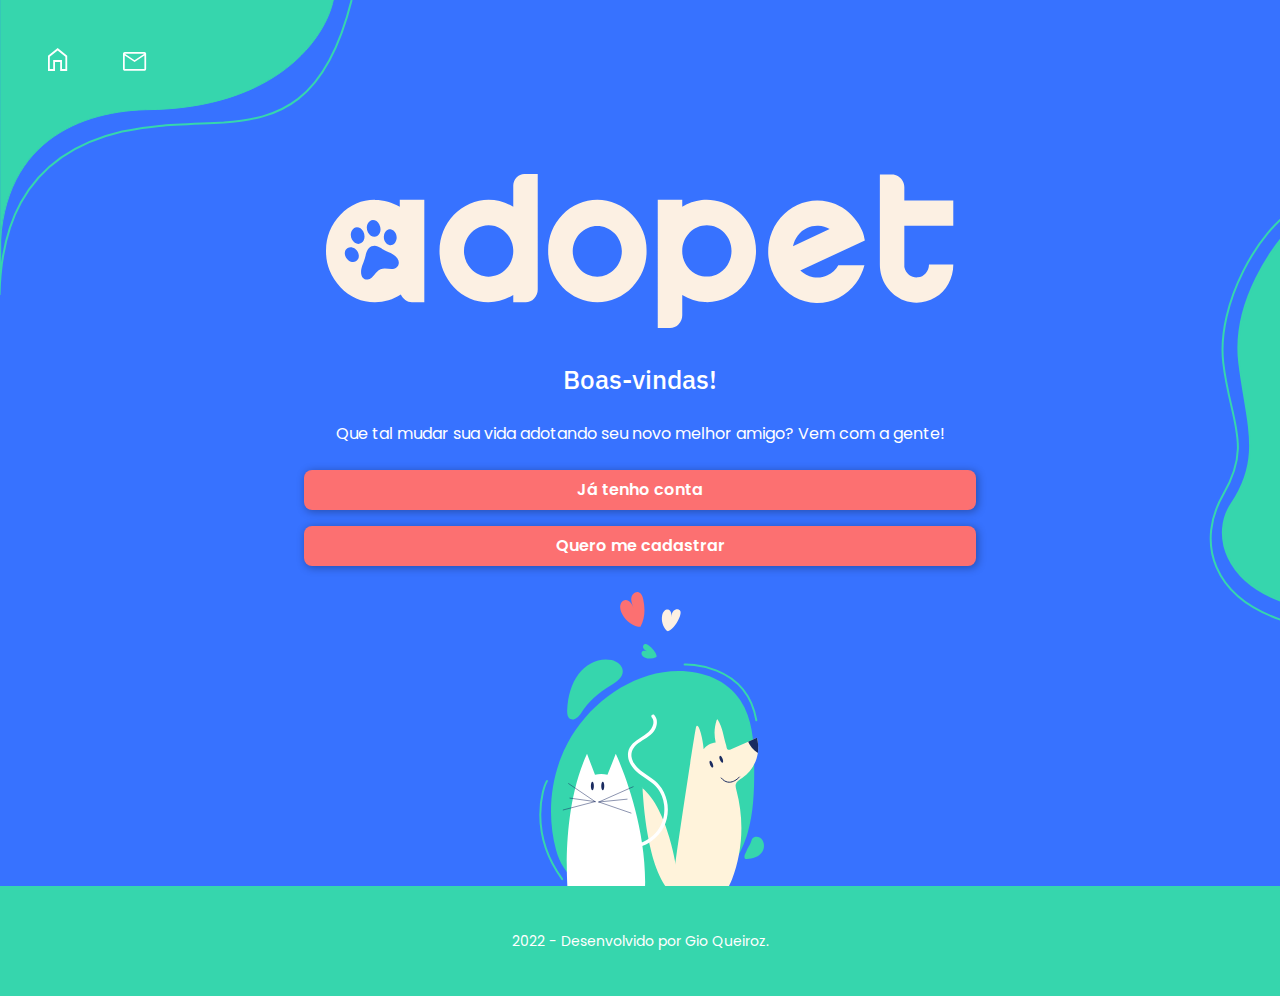
<file: index.html>
<!DOCTYPE html>
<html lang="pt-br">
	<head>
		<meta charset="UTF-8">
		<meta http-equiv="X-UA-Compatible" content="IE=edge">
		<meta name="viewport" content="width=device-width, initial-scale=1.0">
		<title>AdoPet | Página Inicial</title>
		<link rel="stylesheet" href="assets/css/reset.css">
		<link rel="stylesheet" href="assets/css/style.css">
		<link rel="preconnect" href="https://fonts.googleapis.com">
		<link rel="preconnect" href="https://fonts.gstatic.com" crossorigin="">
		<link href="https://fonts.googleapis.com/css2?family=IBM+Plex+Sans:wght@500&family=Poppins:wght@400;600&display=swap" rel="stylesheet">
		<link href="https://fonts.googleapis.com/css?family=Montserrat&display=swap" rel="stylesheet">
	</head>

	<body class="corpo-principal">
		<header class="cabecalho">
			<nav>
				<a href="home.html"><img src="assets/img/Casa.svg" alt="Página inicial" class="cabecalho-img"></a>
				<a href="mensagem.html"><img src="assets/img/Mensagens.svg" alt="Caixa de mensagens" class="cabecalho-img"></a>
			</nav>
		</header>

		<main class="conteudo-pagina-inicial">
			<img src="assets/img/Logo.svg" alt="Logo da Adopet" class="logo-inicial">
			<h2 class="titulo-inicio">Boas-vindas!</h2>
			<p class="paragrafo-inicio">Que tal mudar sua vida adotando seu novo melhor amigo? Vem com a gente!</p>
				
			<a href="login.html" class="conteudo-links">Já tenho conta</a>
			<a href="cadastro.html" class="conteudo-links">Quero me cadastrar</a>
		</main>

		<footer class="rodape">
			<p class="texto-rodape">2022 - Desenvolvido por <a href="https://github.com/giogioanima" class="assinatura">Gio Queiroz</a>.</p>
		</footer>
	</body>
</html>
</file>
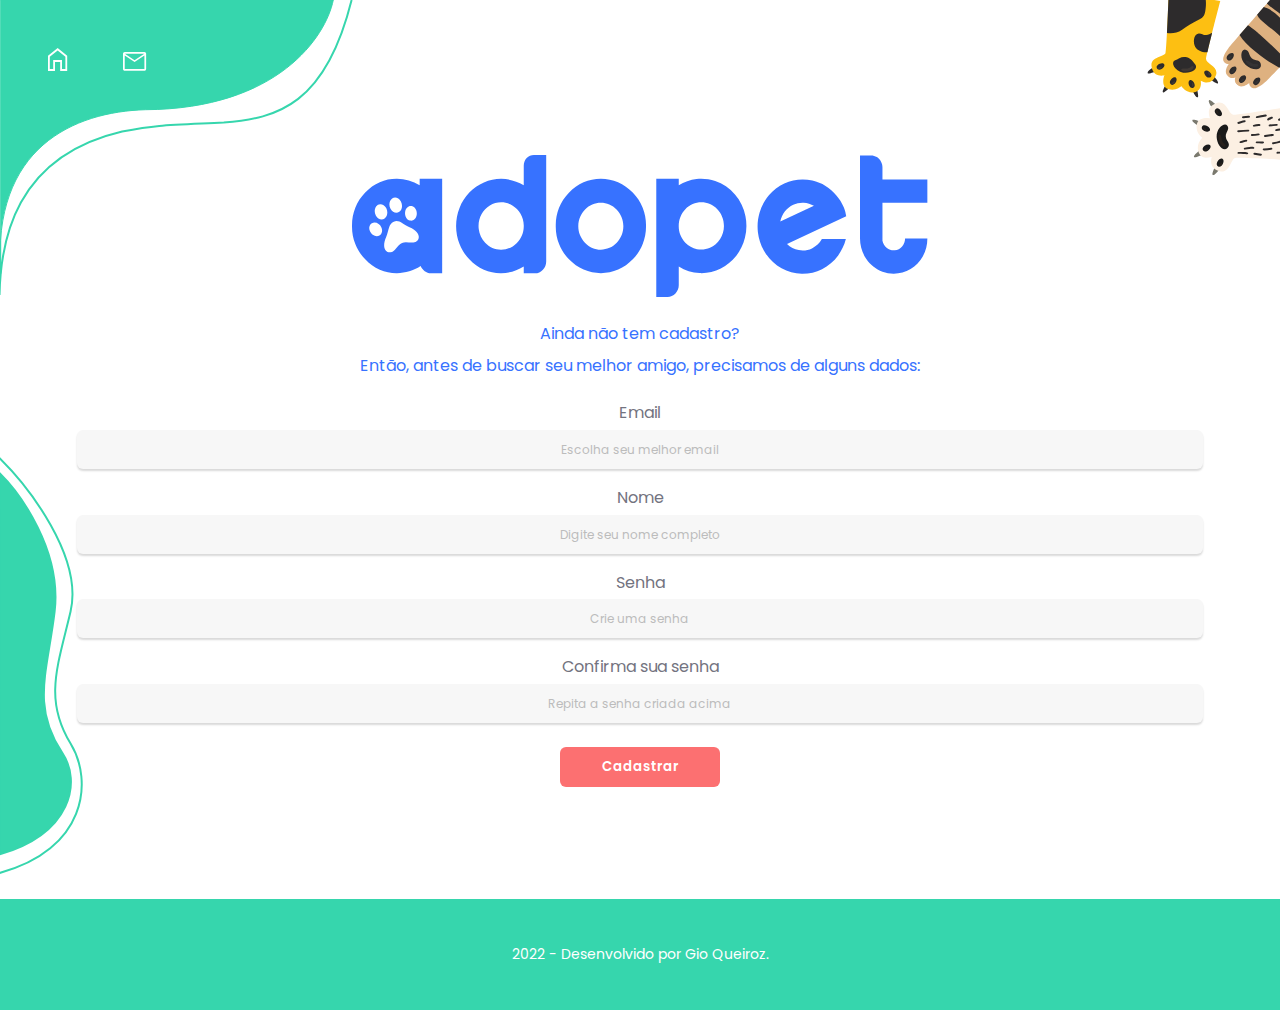
<file: cadastro.html>
<!DOCTYPE html>
<html lang="pt-br">
	<head>
		<meta charset="UTF-8">
		<meta http-equiv="X-UA-Compatible" content="IE=edge">
		<meta name="viewport" content="width=device-width, initial-scale=1.0">
		<title>AdoPet | Cadastro</title>
		<link rel="stylesheet" href="assets/css/reset.css">
		<link rel="stylesheet" href="assets/css/cadastro-login.css">
		<link rel="preconnect" href="https://fonts.googleapis.com">
		<link rel="preconnect" href="https://fonts.gstatic.com" crossorigin="">
		<link href="https://fonts.googleapis.com/css2?family=IBM+Plex+Sans:wght@500&family=Poppins:wght@400;600&display=swap" rel="stylesheet">
		<link href="https://fonts.googleapis.com/css?family=Montserrat&display=swap" rel="stylesheet">
	</head>
    
    <body class="corpo-principal">
		<header class="cabecalho">
			<nav>
				<a href="home.html"><img src="assets/img/Casa.svg" alt="Página inicial" class="cabecalho-img"></a>
				<a href="mensagem.html"><img src="assets/img/Mensagens.svg" alt="Caixa de mensagens" class="cabecalho-img"></a>
			</nav>
		</header>

		<main class="conteudo-main">
            <img src="assets/img/LogoAzul.svg" alt="Logo Azul da Adopet" class="logo-azul">
            <p class="txt-cadastro">Ainda não tem cadastro? </p>
            <p class="txt-cadastro">Então, antes de buscar seu melhor amigo, precisamos de alguns dados:</p>

            <form>
                <label for="email">Email</label>
                <input type="email" id="email" class="input-email" required placeholder="Escolha seu melhor email">
            
                <label for="nome">Nome</label>
                <input type="text" id="nome" class="input-nome" required placeholder="Digite seu nome completo">

                <label for="senha">Senha</label>
                <input type="password" id="senha" class="input-password" required placeholder="Crie uma senha">

                <label for="confirma-senha">Confirma sua senha</label>
                <input type="password" id="confirma-senha" class="input-password" required placeholder="Repita a senha criada acima">
            </form>

            <a href="home.html"><input type="submit" value="Cadastrar" class="enviar-cadastro"></a>
		</main>

		<footer class="rodape">
			<p class="texto-rodape">2022 - Desenvolvido por <a href="https://github.com/giogioanima" class="assinatura">Gio Queiroz</a>.</p>
		</footer>
	</body>
</html>
</file>
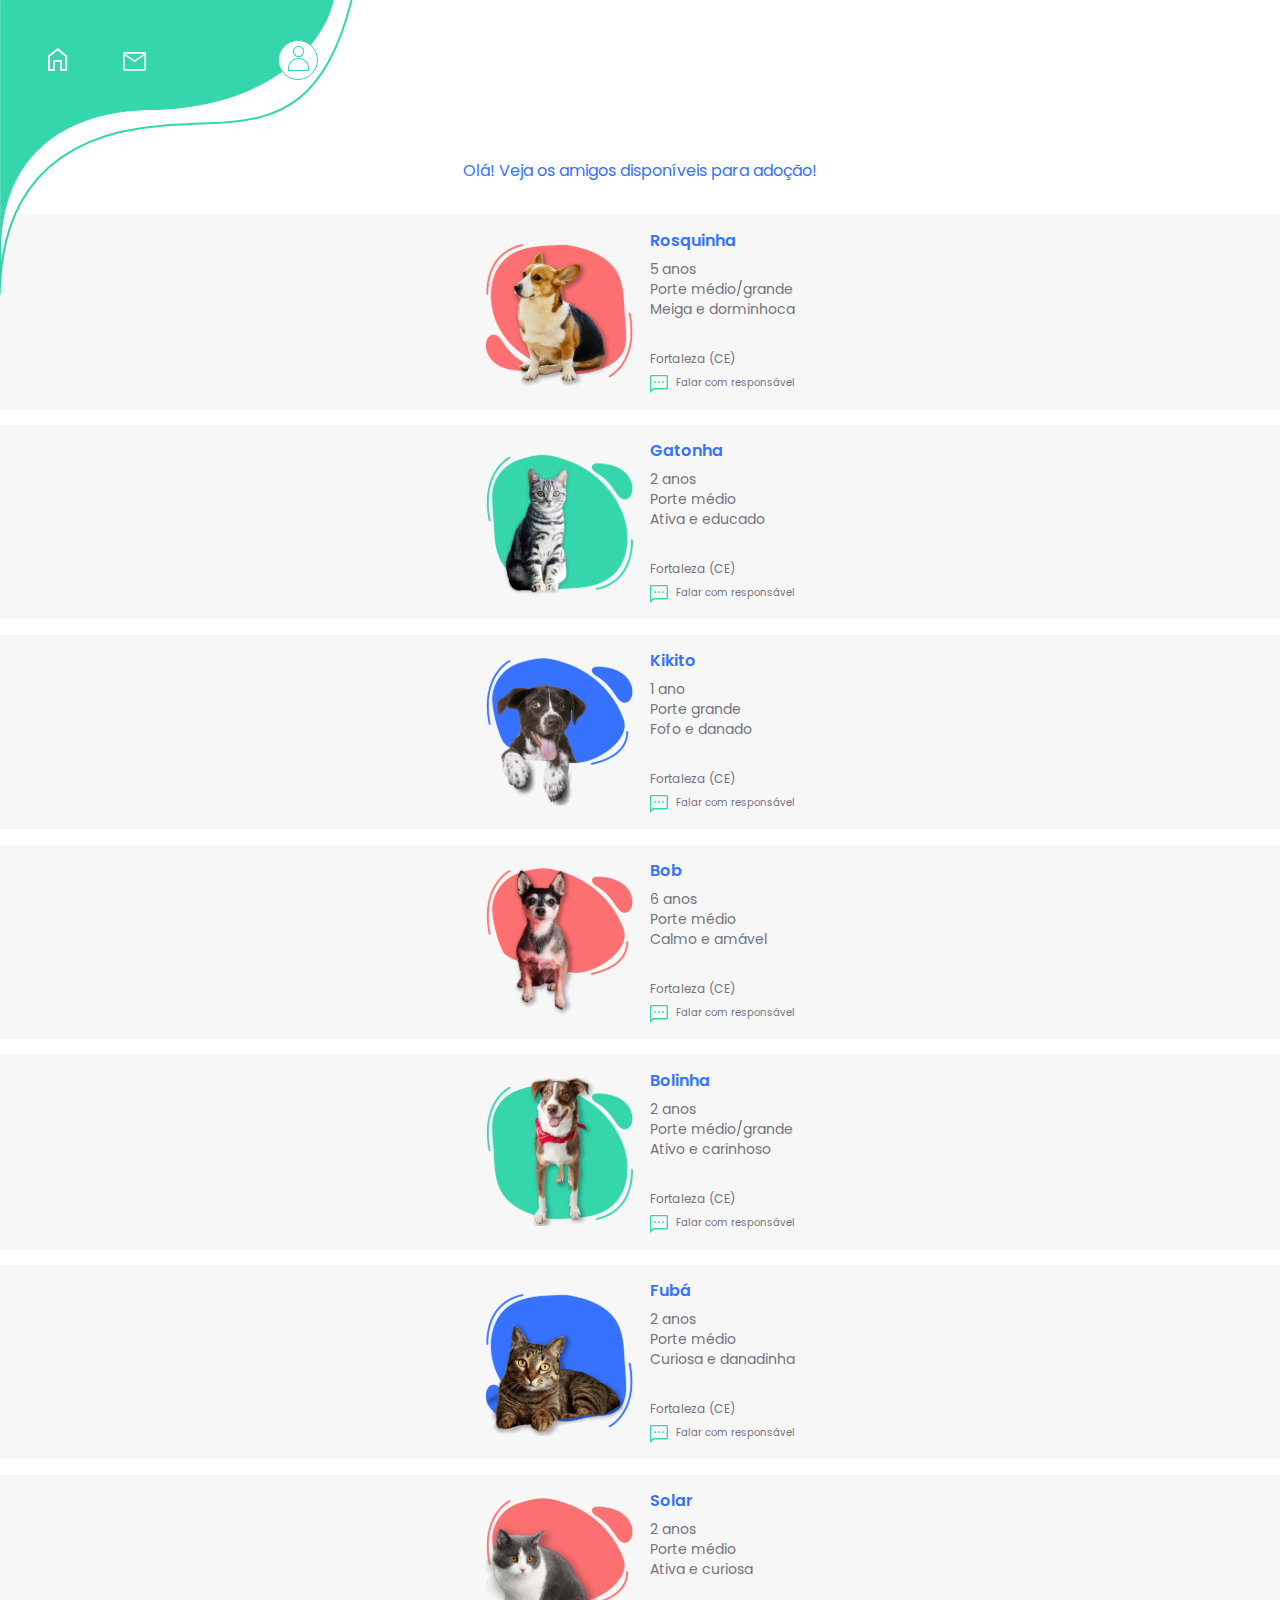
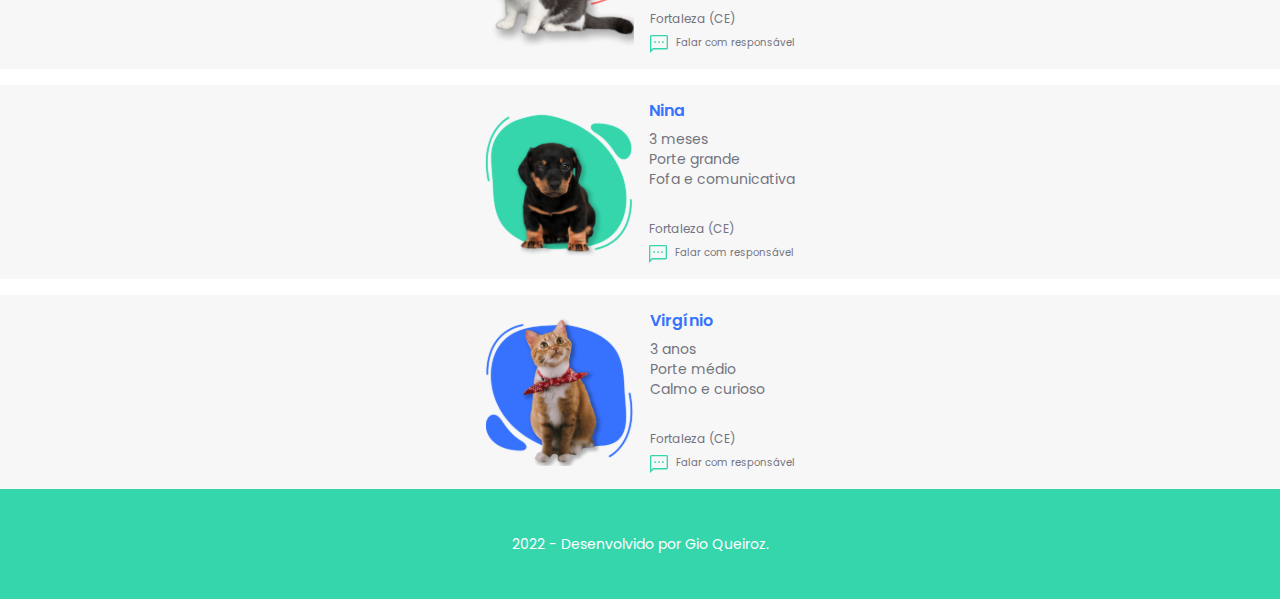
<file: home.html>
<!DOCTYPE html>
<html lang="pt-br">
	<head>
		<meta charset="UTF-8">
		<meta http-equiv="X-UA-Compatible" content="IE=edge">
		<meta name="viewport" content="width=device-width, initial-scale=1.0">
		<title>AdoPet | Home</title>
		<link rel="stylesheet" href="assets/css/reset.css">
		<link rel="stylesheet" href="assets/css/home.css">
		<link rel="preconnect" href="https://fonts.googleapis.com">
		<link rel="preconnect" href="https://fonts.gstatic.com" crossorigin="">
		<link href="https://fonts.googleapis.com/css2?family=IBM+Plex+Sans:wght@500&family=Poppins:wght@400;600&display=swap" rel="stylesheet">
		<link href="https://fonts.googleapis.com/css?family=Montserrat&display=swap" rel="stylesheet">
	</head>
    
    <body class="corpo-principal">
		<header class="cabecalho">
			<nav>
				<a href="home.html"><img src="assets/img/Casa.svg" alt="Página inicial" class="cabecalho-img"></a>
				<a href="mensagem.html"><img src="assets/img/Mensagens.svg" alt="Caixa de mensagens" class="cabecalho-img"></a>
			</nav>

			<nav class="cabecalho-perfil">
				<a href="perfil.html"><img src="assets/img/Usuario.svg" alt="Perfil" class="cabecalho-user-img"></a>
			</nav>
		</header>

		<main class="conteudo-home">
			<p class="txt-home">Olá! Veja os amigos disponíveis para adoção!</p>

			<div class="catalogo">
				<img src="assets/img/FotoRosquinha.svg" alt="Foto da cadela Rosquinha">
				<div class="catalogo-pets">
					<p class="catalogo-nome">Rosquinha</p>
					<ul class="catalogo-dados">
						<li>5 anos</li>
						<li>Porte médio/grande</li>
						<li>Meiga e dorminhoca</li>
					</ul>
					<p class="catalogo-cidade">Fortaleza (CE)</p>
					<a class="catalogo-contato" href="mensagem.html"><img src="assets/img/IconeMensagem.svg" alt="Ícone de mensagem">Falar com responsável</a>
				</div>
			</div>

			<div class="catalogo">
				<img src="assets/img/FotoGatonha.svg" alt="Foto da gata Gatonha">
				<div class="catalogo-pets">
					<p class="catalogo-nome">Gatonha</p>
					<ul class="catalogo-dados">
						<li>2 anos</li>
						<li>Porte médio</li>
						<li>Ativa e educado</li>
					</ul>
					<p class="catalogo-cidade">Fortaleza (CE)</p>
					<a class="catalogo-contato" href="mensagem.html"><img src="assets/img/IconeMensagem.svg" alt="Ícone de mensagem">Falar com responsável</a>
				</div>
			</div>

			<div class="catalogo">
				<img src="assets/img/FotoKikito.svg" alt="Foto do cachorro Kikito">
				<div class="catalogo-pets">
					<p class="catalogo-nome">Kikito</p>
					<ul class="catalogo-dados">
						<li>1 ano</li>
						<li>Porte grande</li>
						<li>Fofo e danado</li>
					</ul>
					<p class="catalogo-cidade">Fortaleza (CE)</p>
					<a class="catalogo-contato" href="mensagem.html"><img src="assets/img/IconeMensagem.svg" alt="Ícone de mensagem">Falar com responsável</a>
				</div>
			</div>

			<div class="catalogo">
				<img src="assets/img/FotoBob.svg" alt="Foto da cachorro Bob">
				<div class="catalogo-pets">
					<p class="catalogo-nome">Bob</p>
					<ul class="catalogo-dados">
						<li>6 anos</li>
						<li>Porte médio</li>
						<li>Calmo e amável</li>
					</ul>
					<p class="catalogo-cidade">Fortaleza (CE)</p>
					<a class="catalogo-contato" href="mensagem.html"><img src="assets/img/IconeMensagem.svg" alt="Ícone de mensagem">Falar com responsável</a>
				</div>
			</div>

			<div class="catalogo">
				<img src="assets/img/FotoBolinha.svg" alt="Foto do cachorro Bolinha">
				<div class="catalogo-pets">
					<p class="catalogo-nome">Bolinha</p>
					<ul class="catalogo-dados">
						<li>2 anos</li>
						<li>Porte médio/grande</li>
						<li>Ativo e carinhoso</li>
					</ul>
					<p class="catalogo-cidade">Fortaleza (CE)</p>
					<a class="catalogo-contato" href="mensagem.html"><img src="assets/img/IconeMensagem.svg" alt="Ícone de mensagem">Falar com responsável</a>
				</div>
			</div>

			<div class="catalogo">
				<img src="assets/img/FotoFuba.svg" alt="Foto da gata Fubá">
				<div class="catalogo-pets">
					<p class="catalogo-nome">Fubá</p>
					<ul class="catalogo-dados">
						<li>2 anos</li>
						<li>Porte médio</li>
						<li>Curiosa e danadinha</li>
					</ul>
					<p class="catalogo-cidade">Fortaleza (CE)</p>
					<a class="catalogo-contato" href="mensagem.html"><img src="assets/img/IconeMensagem.svg" alt="Ícone de mensagem">Falar com responsável</a>
				</div>
			</div>

			<div class="catalogo">
				<img src="assets/img/FotoSolar.svg" alt="Foto da gata Solar">
				<div class="catalogo-pets">
					<p class="catalogo-nome">Solar</p>
					<ul class="catalogo-dados">
						<li>2 anos</li>
						<li>Porte médio</li>
						<li>Ativa e curiosa</li>
					</ul>
					<p class="catalogo-cidade">Fortaleza (CE)</p>
					<a class="catalogo-contato" href="mensagem.html"><img src="assets/img/IconeMensagem.svg" alt="Ícone de mensagem">Falar com responsável</a>
				</div>
			</div>

			<div class="catalogo">
				<img src="assets/img/FotoNina.svg" alt="Foto da cadela Nina">
				<div class="catalogo-pets">
					<p class="catalogo-nome">Nina</p>
					<ul class="catalogo-dados">
						<li>3 meses</li>
						<li>Porte grande</li>
						<li>Fofa e comunicativa</li>
					</ul>
					<p class="catalogo-cidade">Fortaleza (CE)</p>
					<a class="catalogo-contato" href="mensagem.html"><img src="assets/img/IconeMensagem.svg" alt="Ícone de mensagem">Falar com responsável</a>
				</div>
			</div>

			<div class="catalogo">
				<img src="assets/img/FotoVirginio.svg" alt="Foto do gato Virgínio">
				<div class="catalogo-pets">
					<p class="catalogo-nome">Virgínio</p>
					<ul class="catalogo-dados">
						<li>3 anos</li>
						<li>Porte médio</li>
						<li>Calmo e curioso</li>
					</ul>
					<p class="catalogo-cidade">Fortaleza (CE)</p>
					<a class="catalogo-contato" href="mensagem.html"><img src="assets/img/IconeMensagem.svg" alt="Ícone de mensagem">Falar com responsável</a>
				</div>
			</div>
		</main>

		<footer class="rodape">
			<p class="texto-rodape">2022 - Desenvolvido por <a href="https://github.com/giogioanima" class="assinatura">Gio Queiroz</a>.</p>
		</footer>
	</body>
</html>
</file>
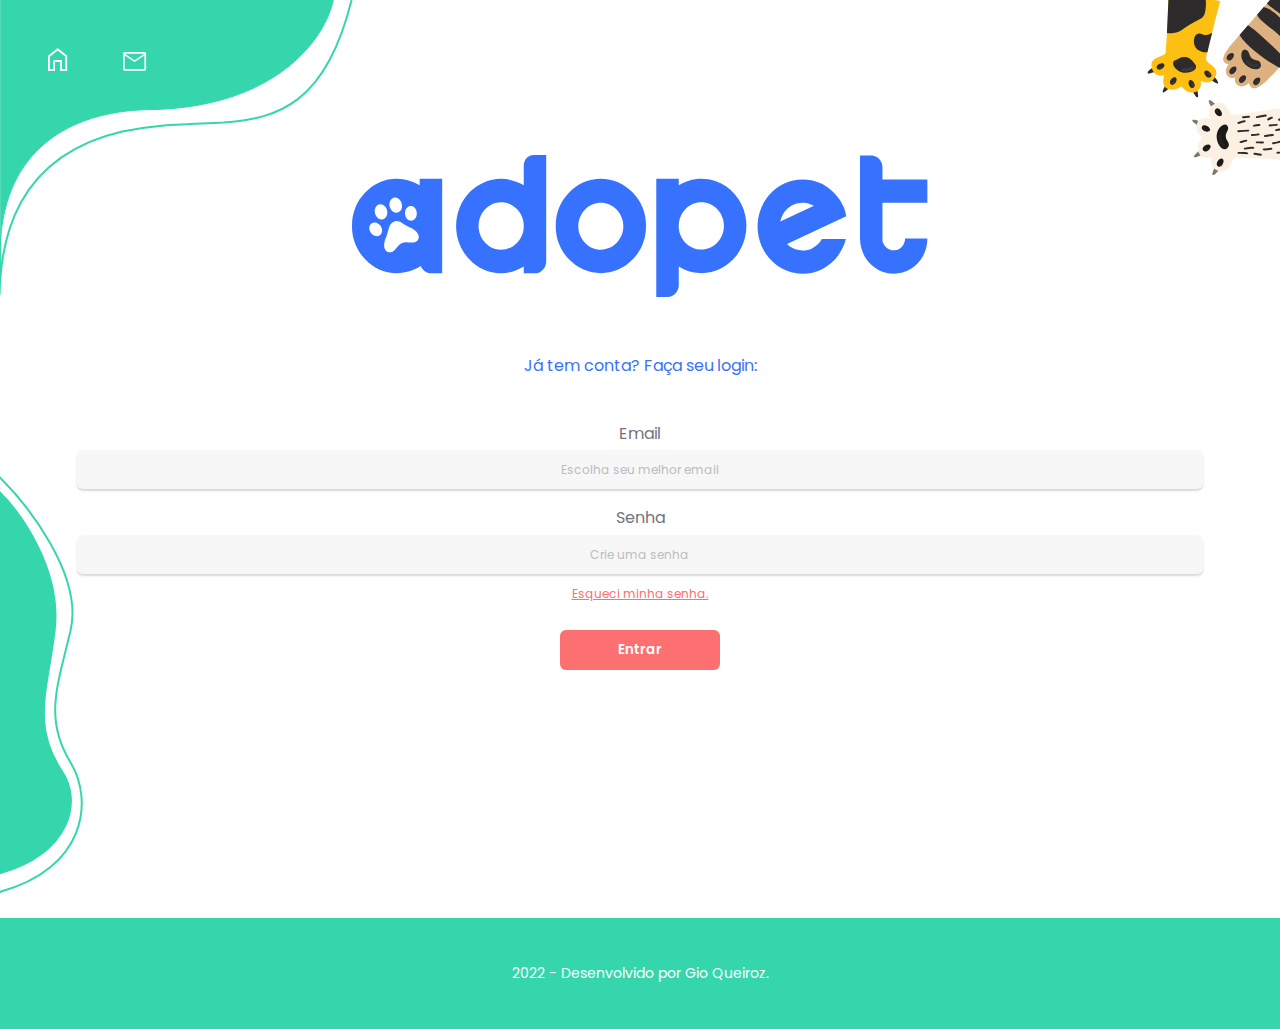
<file: login.html>
<!DOCTYPE html>
<html lang="pt-br">
	<head>
		<meta charset="UTF-8">
		<meta http-equiv="X-UA-Compatible" content="IE=edge">
		<meta name="viewport" content="width=device-width, initial-scale=1.0">
		<title>AdoPet | Login</title>
		<link rel="stylesheet" href="assets/css/reset.css">
		<link rel="stylesheet" href="assets/css/cadastro-login.css">
		<link rel="preconnect" href="https://fonts.googleapis.com">
		<link rel="preconnect" href="https://fonts.gstatic.com" crossorigin="">
		<link href="https://fonts.googleapis.com/css2?family=IBM+Plex+Sans:wght@500&family=Poppins:wght@400;600&display=swap" rel="stylesheet">
		<link href="https://fonts.googleapis.com/css?family=Montserrat&display=swap" rel="stylesheet">
	</head>
    
    <body class="corpo-principal">
		<header class="cabecalho">
			<nav>
				<a href="home.html"><img src="assets/img/Casa.svg" alt="Página inicial" class="cabecalho-img"></a>
				<a href="mensagem.html"><img src="assets/img/Mensagens.svg" alt="Caixa de mensagens" class="cabecalho-img"></a>
			</nav>
		</header>

		<main class="conteudo-main">
            <img src="assets/img/LogoAzul.svg" alt="Logo Azul da Adopet" class="logo-azul">
            <p class="txt-login">Já tem conta? Faça seu login:</p>

            <form>
                <label for="email">Email</label>
                <input type="email" id="email" class="input-email" required placeholder="Escolha seu melhor email">

                <label for="senha">Senha</label>
                <input type="password" id="senha" class="input-password" required placeholder="Crie uma senha">
            </form>

			<a href="#" class="esqueci-senha">Esqueci minha senha.</a>
            <a href="home.html"><input type="submit" value="Entrar" class="enviar-login"></a>
		</main>

		<footer class="rodape">
			<p class="texto-rodape">2022 - Desenvolvido por <a href="https://github.com/giogioanima" class="assinatura">Gio Queiroz</a>.</p>
		</footer>
	</body>
</html>
</file>
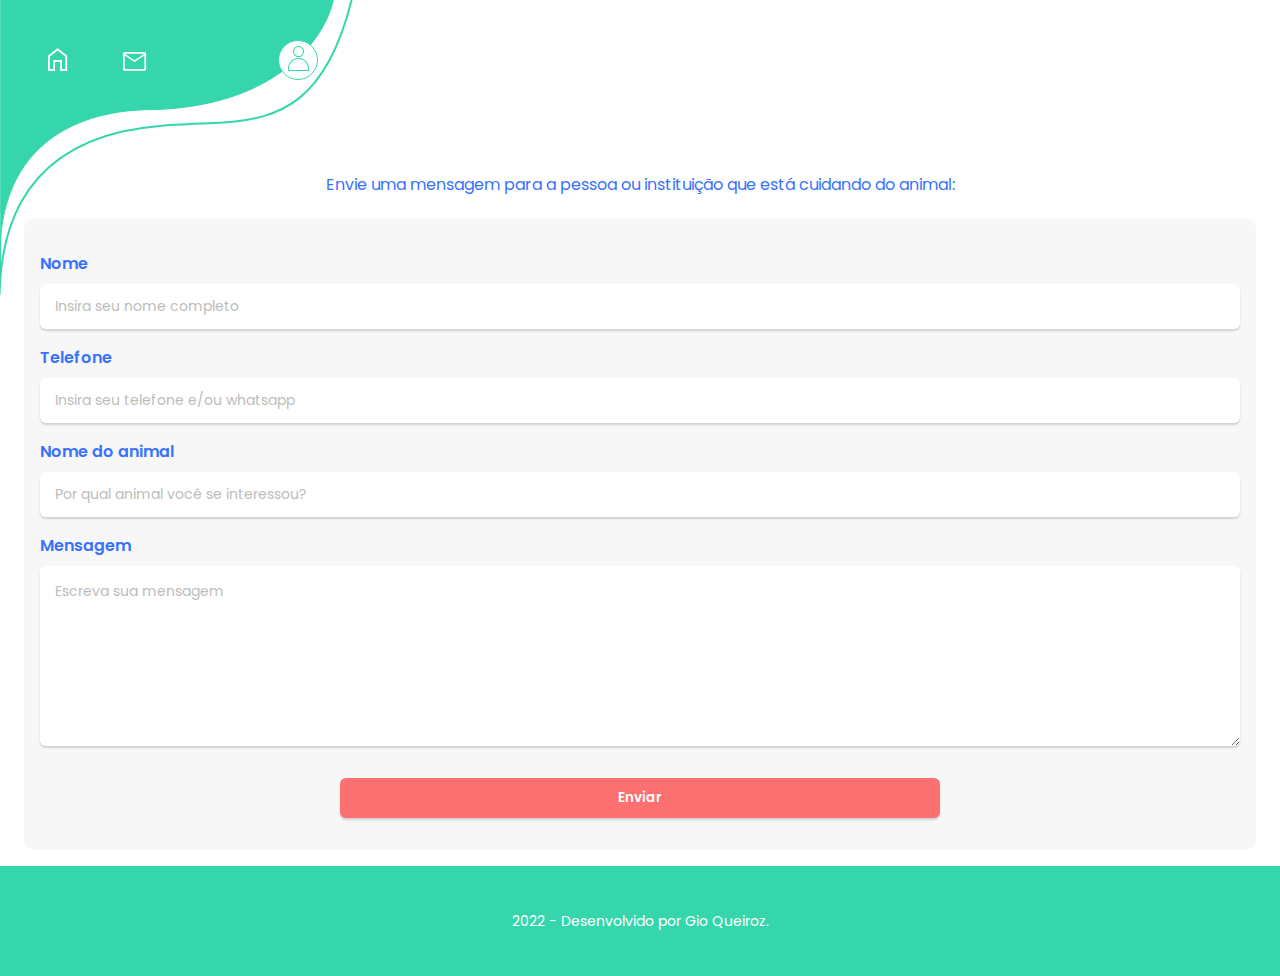
<file: mensagem.html>
<!DOCTYPE html>
<html lang="pt-br">
	<head>
		<meta charset="UTF-8">
		<meta http-equiv="X-UA-Compatible" content="IE=edge">
		<meta name="viewport" content="width=device-width, initial-scale=1.0">
		<title>AdoPet | Enviar mensagem</title>
		<link rel="stylesheet" href="assets/css/reset.css">
		<link rel="stylesheet" href="assets/css/mensagem.css">
		<link rel="preconnect" href="https://fonts.googleapis.com">
		<link rel="preconnect" href="https://fonts.gstatic.com" crossorigin="">
		<link href="https://fonts.googleapis.com/css2?family=IBM+Plex+Sans:wght@500&family=Poppins:wght@400;600&display=swap" rel="stylesheet">
		<link href="https://fonts.googleapis.com/css?family=Montserrat&display=swap" rel="stylesheet">
	</head>

    <body class="corpo-principal">
        <header class="cabecalho">
			<nav>
				<a href="home.html"><img src="assets/img/Casa.svg" alt="Página inicial" class="cabecalho-img"></a>
				<a href="mensagem.html"><img src="assets/img/Mensagens.svg" alt="Caixa de mensagens" class="cabecalho-img"></a>
			</nav>

			<nav class="cabecalho-perfil">
				<a href="perfil.html"><img src="assets/img/Usuario.svg" alt="Perfil" class="cabecalho-user-img"></a>
			</nav>
		</header>

        <main class="conteudo-message">
            <p class="txt-message">Envie uma mensagem para a pessoa ou instituição que está cuidando do animal:</p>

            <form class="form-message">
                <label for="nome">Nome</label>
                <input type="text" id="nome" class="input-nome" required placeholder="Insira seu nome completo">

                <label for="telefone">Telefone</label>
                <input type="tel" id="telefone" class="input-telefone" required placeholder="Insira seu telefone e/ou whatsapp" pattern="(\([0-9]{2}\))\s([9]{1})?([0-9]{4})-([0-9]{4})">

                <label for="nome-animal">Nome do animal</label>
                <input type="text" id="nome-animal" class="input-nome-animal" required placeholder="Por qual animal você se interessou?">

                <label for="mensagem">Mensagem</label>
                <textarea cols="68" rows="10" id="mensagem" class="input-padrao" required placeholder="Escreva sua mensagem"></textarea>

                <input type="submit" value="Enviar" class="enviar">
            </form>
        </main>

        <footer class="rodape">
			<p class="texto-rodape">2022 - Desenvolvido por <a href="https://github.com/giogioanima" class="assinatura">Gio Queiroz</a>.</p>
		</footer>
    </body>
</file>
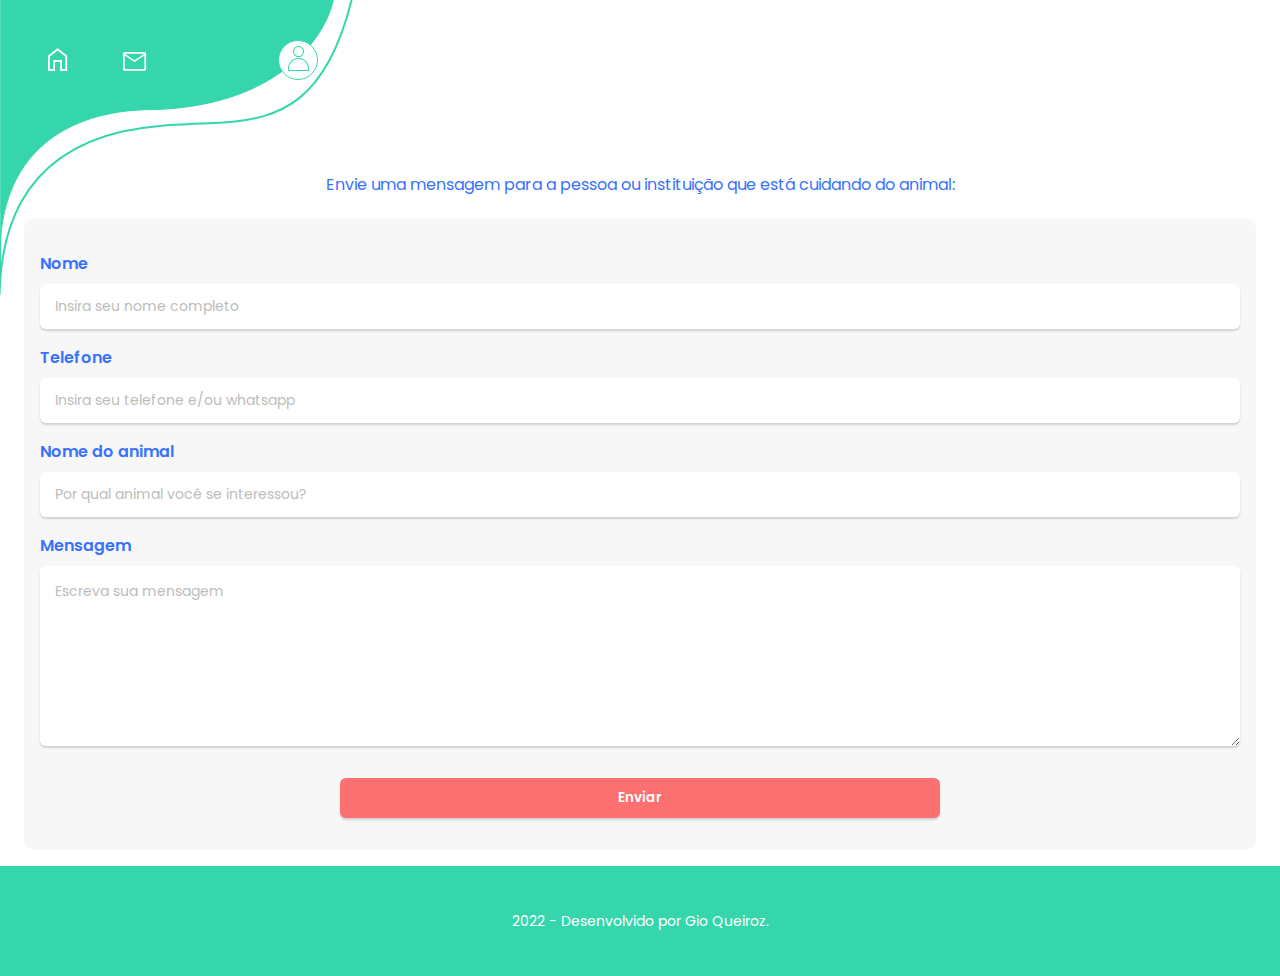
<file: message.html>
<!DOCTYPE html>
<html lang="pt-br">
	<head>
		<meta charset="UTF-8">
		<meta http-equiv="X-UA-Compatible" content="IE=edge">
		<meta name="viewport" content="width=device-width, initial-scale=1.0">
		<title>AdoPet | Cadastro</title>
		<link rel="stylesheet" href="assets/css/reset.css">
		<link rel="stylesheet" href="assets/css/message.css">
		<link rel="preconnect" href="https://fonts.googleapis.com">
		<link rel="preconnect" href="https://fonts.gstatic.com" crossorigin="">
		<link href="https://fonts.googleapis.com/css2?family=IBM+Plex+Sans:wght@500&family=Poppins:wght@400;600&display=swap" rel="stylesheet">
		<link href="https://fonts.googleapis.com/css?family=Montserrat&display=swap" rel="stylesheet">
	</head>

    <body class="corpo-principal">
        <header class="cabecalho">
			<nav>
				<a href="home.html"><img src="assets/img/Casa.svg" alt="Página inicial" class="cabecalho-img"></a>
				<a href="message.html"><img src="assets/img/Mensagens.svg" alt="Caixa de mensagens" class="cabecalho-img"></a>
			</nav>

			<nav class="cabecalho-perfil">
				<a href="perfil.html"><img src="assets/img/Usuario.svg" alt="Perfil" class="cabecalho-user-img"></a>
			</nav>
		</header>

        <main class="conteudo-message">
            <p class="txt-message">Envie uma mensagem para a pessoa ou instituição que está cuidando do animal:</p>

            <form class="form-message">
                <label for="nome">Nome</label>
                <input type="text" id="nome" class="input-nome" required placeholder="Insira seu nome completo">

                <label for="telefone">Telefone</label>
                <input type="tel" id="telefone" class="input-telefone" required placeholder="Insira seu telefone e/ou whatsapp" pattern="(\([0-9]{2}\))\s([9]{1})?([0-9]{4})-([0-9]{4})">

                <label for="nome-animal">Nome do animal</label>
                <input type="text" id="nome-animal" class="input-nome-animal" required placeholder="Por qual animal você se interessou?">

                <label for="mensagem">Mensagem</label>
                <textarea cols="68" rows="10" id="mensagem" class="input-padrao" required placeholder="Escreva sua mensagem"></textarea>

                <input type="submit" value="Enviar" class="enviar">
            </form>
        </main>

        <footer class="rodape">
			<p class="texto-rodape">2022 - Desenvolvido por <a href="https://github.com/giogioanima" class="assinatura">Gio Queiroz</a>.</p>
		</footer>
    </body>
</file>
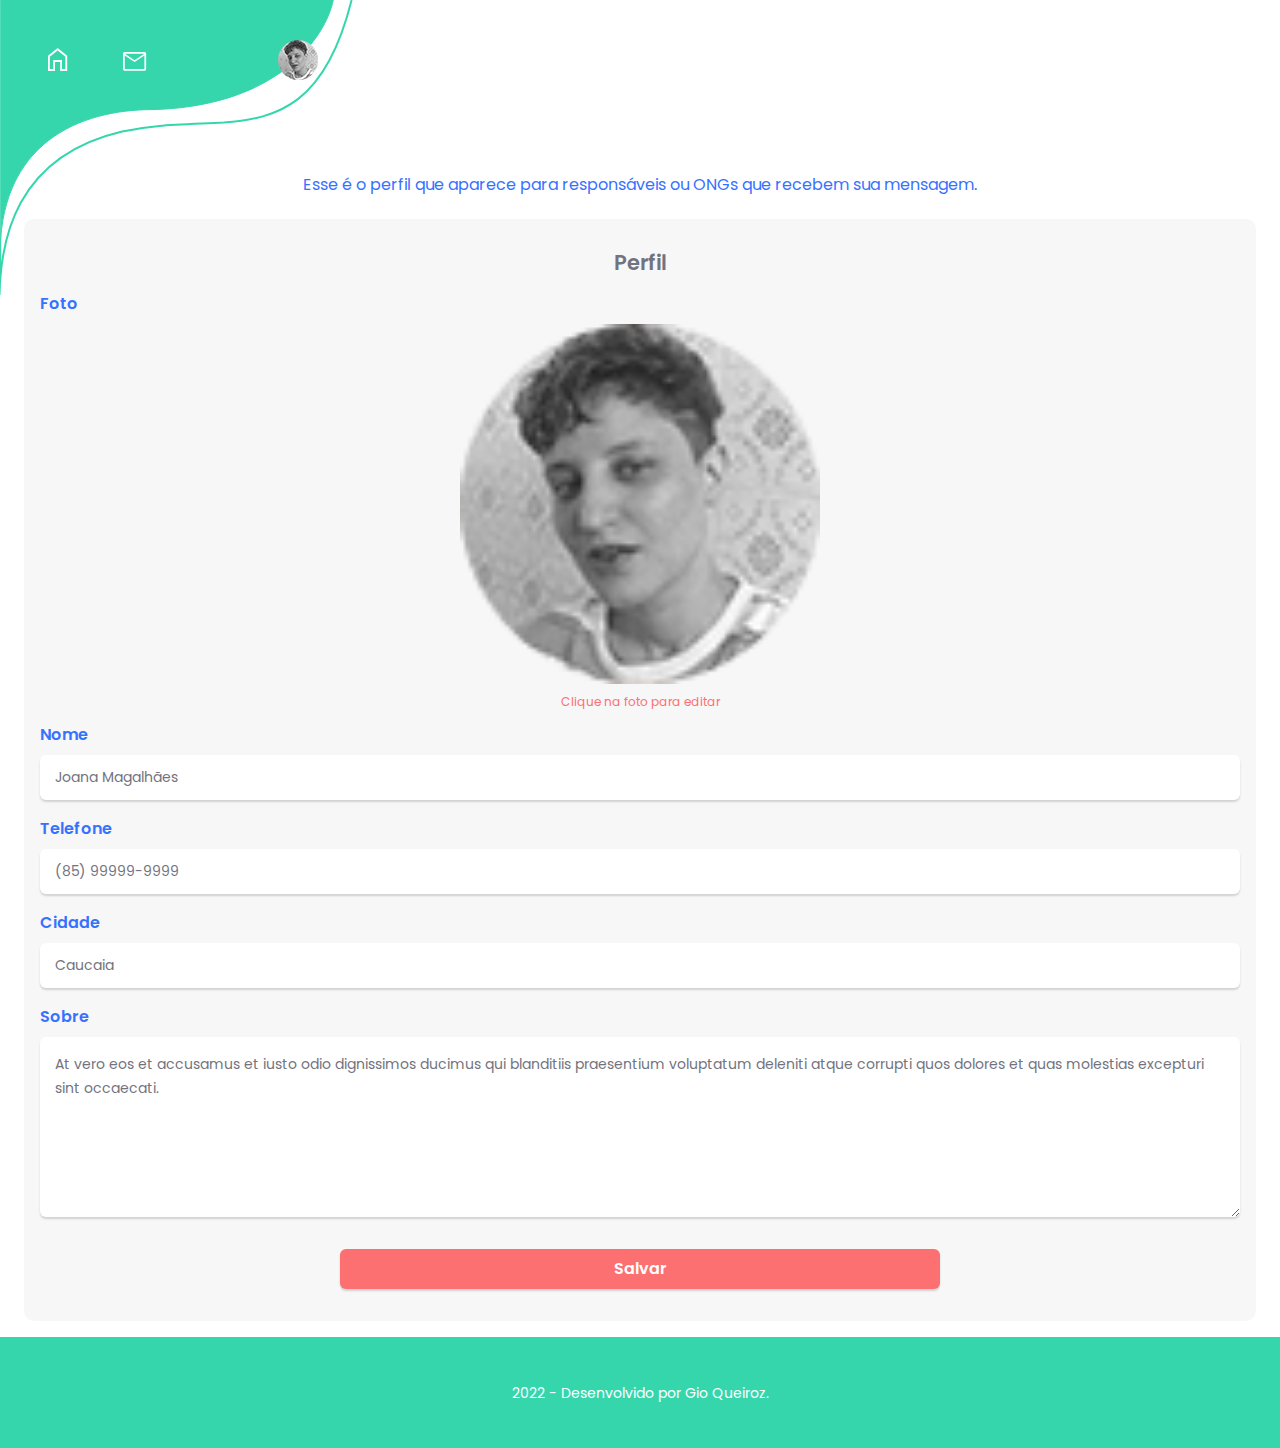
<file: perfil.html>
<!DOCTYPE html>
<html lang="pt-br">
	<head>
		<meta charset="UTF-8">
		<meta http-equiv="X-UA-Compatible" content="IE=edge">
		<meta name="viewport" content="width=device-width, initial-scale=1.0">
		<title>AdoPet | Perfil</title>
		<link rel="stylesheet" href="assets/css/reset.css">
		<link rel="stylesheet" href="assets/css/mensagem-perfil.css">
		<link rel="preconnect" href="https://fonts.googleapis.com">
		<link rel="preconnect" href="https://fonts.gstatic.com" crossorigin="">
		<link href="https://fonts.googleapis.com/css2?family=IBM+Plex+Sans:wght@500&family=Poppins:wght@400;600&display=swap" rel="stylesheet">
		<link href="https://fonts.googleapis.com/css?family=Montserrat&display=swap" rel="stylesheet">
	</head>

    <body class="corpo-principal">
        <header class="cabecalho">
			<nav>
				<a href="home.html"><img src="assets/img/Casa.svg" alt="Página inicial" class="cabecalho-img"></a>
				<a href="mensagem.html"><img src="assets/img/Mensagens.svg" alt="Caixa de mensagens" class="cabecalho-img"></a>
			</nav>

			<nav class="cabecalho-perfil">
				<img src="assets/img/Perfil.png" alt="Foto de Perfil" class="cabecalho-user-img"></a>
			</nav>
		</header>

        <main class="conteudo-message-perfil">
            <p class="txt-perfil">Esse é o perfil que aparece para responsáveis ou ONGs que recebem sua mensagem.</p>

            <form class="form-message-perfil">
                <h1 class="titulo-perfil">Perfil</h1>
                <p class="label-foto">Foto</p>
                <input type="image" id="image" alt="Foto de Perfil" class="perfil-img" src="assets/img/FotoDePerfil.png">
                <p class="edit-foto">Clique na foto para editar</p>

                <label for="nome">Nome</label>
                <input type="text" id="nome" class="input-padrao-perfil" required placeholder="Joana Magalhães">

                <label for="telefone">Telefone</label>
                <input type="tel" id="telefone" class="input-padrao-perfil" maxlength="15" pattern="\(\d{2}\)\s*\d{5}-\d{4}" required placeholder="(85) 99999-9999">

                <label for="nome-animal">Cidade</label>
                <input type="text" id="cidade" class="input-padrao-perfil" required placeholder="Caucaia">

                <label for="sobre">Sobre</label>
                <textarea cols="68" rows="10" id="sobre" class="input-padrao-perfil" required placeholder="At vero eos et accusamus et iusto odio dignissimos ducimus qui blanditiis praesentium voluptatum deleniti atque corrupti quos dolores et quas molestias excepturi sint occaecati."></textarea>

                <input type="submit" value="Salvar" class="salvar">
            </form>
        </main>

        <footer class="rodape">
			<p class="texto-rodape">2022 - Desenvolvido por <a href="https://github.com/giogioanima" class="assinatura">Gio Queiroz</a>.</p>
		</footer>
    </body>
</file>
<file: assets/css/style.css>
:root {
    --branco: #FFFFFF;
    --preto: #000000;
    --azul: #3772FF;
    --verde: #36D6AD;
    --coral: #FC7071;
    --creme: #FCF0E3;
    --cinza: #737380;
    --cinza-claro: #BCBCBC;
    --cinza-claro-fundos: #F7F7F7;

    --fonte-principal: 'Poppins', san-serif;
    --fonte-secundaria: 'IBM Plex Sans', sans-serif;
}

body {
    background-image: url('../img/OndasCima.svg'), url('../img/OndasLaterais.svg'), url('../img/Animais.svg');
    background-position: top left, top 13rem right, bottom 5.7rem center;
    background-repeat: no-repeat;
    min-height: 100vh;
    font-size: 16px;
    font-weight: 400;
    font-family: var(--fonte-principal);
    display: flex;
    flex-direction: column;
}

.corpo-principal {
    background-color: var(--azul);
}

.cabecalho {
    padding: 3rem;
}

.cabecalho-img {
    margin-right: 3.2rem;
}

.conteudo-pagina-inicial {
    position: relative;
    text-align: center;
    width: 70%;
    margin: 0 auto;
    flex: 1;
}

.logo-inicial {
    width: 70%;
    padding: 3rem 0 1rem 0;
}

.titulo-inicio {
    padding: 0.2rem 1rem 1rem;
    color: var(--branco);
    font-family: var(--fonte-secundaria);
    font-style: normal;
    font-weight: 500;
    font-size: 26px;
    line-height: 48px;
}

.paragrafo-inicio {
    padding: 0.2rem 1rem 0.5rem 1rem;
    color: var(--branco);
    font-style: normal;
    line-height: 24px;
}

.conteudo-links {
    margin: 1rem auto 1rem;
    display: block;
    padding: 0.5rem;
    border-radius: 0.5rem;
    background-color: var(--coral);
    box-shadow: 1.5px 1.5px 8px rgba(0, 0, 0, 0.3);

    color: var(--branco);
    text-decoration: none;
    font-style: normal;
    font-weight: 600;
    line-height: 24px;
    width: 75%;
}

.rodape {
    margin: 19rem 0 0 0;
    background-color: var(--verde);
    padding: 2.7rem;
    color: var(--branco);
    font-size: 14px;
    line-height: 24px;
    text-align: center;
}

.assinatura {
    color: var(--branco);
}
</file>
<file: assets/css/cadastro-login.css>
:root {
    --branco: #FFFFFF;
    --preto: #000000;
    --azul: #3772FF;
    --verde: #36D6AD;
    --coral: #FC7071;
    --creme: #FCF0E3;
    --cinza: #737380;
    --cinza-claro: #BCBCBC;
    --cinza-claro-fundos: #F7F7F7;

    --fonte-principal: 'Poppins', san-serif;
    --fonte-secundaria: 'IBM Plex Sans', sans-serif;
}

body {
    background-image: url('../img/Patas.svg'), url('../img/OndasCima.svg'), url('../img/OndasLaterais2.svg');
    background-position: top right, top left, bottom 8.5rem left -0.1rem ;
    background-repeat: no-repeat;
    min-height: 100vh;
    font-size: 16px;
    font-weight: 400;
    font-family: var(--fonte-principal);
    display: flex;
    flex-direction: column;
}

.corpo-principal {
    background-color: var(--branco);
}

.cabecalho {
    padding: 3rem;
}

.cabecalho-img {
    margin-right: 3.2rem;
}

.conteudo-main {
    position: relative;
    text-align: center;
    margin: 0;
    color: var(--cinza);
    flex: 1;
}

.logo-azul {
    width: 45%;
    padding: 1.8rem 0 1rem 0;
}

.txt-cadastro {
    margin: 0 1rem 0 1rem;
    padding: 0.2rem 0 0.5rem 0;
    color: var(--azul);
    font-style: normal;
    line-height: 21px;
}

.txt-login {
    margin: 2rem auto 2.3rem auto;
    padding: 0.2rem 0 0.5rem 0;
    color: var(--azul);
    font-style: normal;
    line-height: 21px;
}

form label, form legend {
    margin: 1rem 0 0 0;
	display: block;
    text-align: center;
}

form input {
    background-color: var(--cinza-claro-fundos);
    text-align: center;
    margin: 0.3rem auto 0 auto;
	padding: 12px 25px;
	width: 88%;
    box-shadow: 0px 2px 2px 0px #00000026;
    -webkit-appearance: none;
    border-color: var(--cinza-claro-fundos);
    border-radius: 6px;
}

input::placeholder {
    margin: auto;
    font-family: var(--fonte-principal);
    color: var(--cinza-claro);
    font-size: 12px;
    line-height: 16px;
}

.enviar-cadastro {
    margin: 1.5rem 0 7rem 0;
    width: 10rem;
    padding: 0.5rem;
    background-color: var(--coral);
    color: var(--branco);
    font-family: var(--fonte-principal);
    font-weight: 600;
    line-height: 24px;
    border-radius: 6px;
    cursor: pointer;
}

.enviar-login {
    margin: 1.5rem 0 15.5rem 0;
    width: 10rem;
    padding: 0.5rem;
    background-color: var(--coral);
    color: var(--branco);    
    font-family: var(--fonte-principal);
    font-weight: 600;
    line-height: 24px;
    border-radius: 6px;
    cursor: pointer;
}

.esqueci-senha {
    display: block;
    margin: 0.5rem 0 0 0;
    color: var(--coral);
    font-size: 12px;
    line-height: 24px;
    text-decoration: underline;
}

.rodape {
    background-color: var(--verde);
    padding: 2.7rem;
    color: var(--branco);
    font-size: 14px;
    line-height: 24px;
    text-align: center;
}

.assinatura {
    color: var(--branco);
}
</file>
<file: assets/css/home.css>
:root {
    --branco: #FFFFFF;
    --preto: #000000;
    --azul: #3772FF;
    --verde: #36D6AD;
    --coral: #FC7071;
    --creme: #FCF0E3;
    --cinza: #737380;
    --cinza-claro: #BCBCBC;
    --cinza-claro-fundos: #F7F7F7;

    --fonte-principal: 'Poppins', san-serif;
    --fonte-secundaria: 'IBM Plex Sans', sans-serif;
}

body {
    background-image: url('../img/OndasCima.svg');
    background-position: top left;
    background-repeat: no-repeat;
    min-height: 100vh;
    font-size: 16px;
    font-weight: 400;
    font-family: var(--fonte-principal);
    display: flex;
    flex-direction: column;
}

.corpo-principal {
    background-color: var(--branco);
}

.cabecalho {
    padding: 3rem;
    display: flex;
}

.cabecalho-img {
    margin-right: 3.2rem;
}

.cabecalho-user-img {
    position: absolute;
    margin: -0.5rem 0 0 5rem;
}

.conteudo-home {
    position: relative;
    flex: 1;
}

.txt-home {
    color: var(--azul);
    text-align: center;
    margin: 2rem 20% 2rem 20%;
}

.catalogo {
    display: flex;
    flex-direction: row;
    margin: 1rem 0 0 0;
    padding: 1rem;
    background-color: var(--cinza-claro-fundos);
    background: rgba(0,0,0,0.03);
    align-items: center;
    justify-content: center;
}

.catalogo-pets{
    padding-left: 1rem;
    color: var(--cinza);
}

.catalogo-nome {
    color: var(--azul);
    font-weight: 600;
    line-height: 20px;
    margin: 0 0 0.5rem 0;
}

li {
    list-style-type: none;
}

.catalogo-dados {
    font-size: 14px;    
    line-height: 20px;
}

.catalogo-cidade {
    margin: 2rem 0 0.5rem 0;
    font-size: 12px;
    line-height: 16px;
}

.catalogo-contato {
    color: var(--cinza);
    display: flex;
    font-size: 10px;
    line-height: 16px;
}

.catalogo-contato img {
    margin-right: 0.5rem;
}

.rodape {
    background-color: var(--verde);
    padding: 2.7rem;
    color: var(--branco);
    font-size: 14px;
    line-height: 24px;
    text-align: center;
}

.assinatura {
    color: var(--branco);
}
</file>
<file: assets/css/mensagem.css>
:root {
    --branco: #FFFFFF;
    --preto: #000000;
    --azul: #3772FF;
    --verde: #36D6AD;
    --coral: #FC7071;
    --creme: #FCF0E3;
    --cinza: #737380;
    --cinza-claro: #BCBCBC;
    --cinza-claro-fundos: #F7F7F7;

    --fonte-principal: 'Poppins', san-serif;
    --fonte-secundaria: 'IBM Plex Sans', sans-serif;
}

body {
    background-image: url('../img/OndasCima.svg');
    background-position: top left;
    background-repeat: no-repeat;
    min-height: 100vh;
    font-size: 16px;
    font-weight: 400;
    font-family: var(--fonte-principal);
    display: flex;
    flex-direction: column;
}

.corpo-principal {
    background-color: var(--branco);
}

.cabecalho {
    padding: 3rem;
    display: flex;
}

.cabecalho-img {
    margin-right: 3.2rem;
}

.cabecalho-user-img {
    position: absolute;
    margin: -0.5rem 0 0 5rem;
}

.txt-message {
    text-align: center;
    margin: 3rem auto 1.5rem auto;
    padding: 0 4rem 0 4rem;
    color: var(--azul);
    font-style: normal;
    line-height: 21px;
}

form {
    margin: 1rem 1.5rem;
    padding: 1rem;
    display: flex;
    flex-direction: column;
    background-color: var(--cinza-claro-fundos);
    border-radius: 10px;
}

form label, form legend {
    margin: 1rem 0 0.5rem 0;
    color: var(--azul);
    font-weight: 600;
}

form input, form textarea {
    background-color: var(--branco);
	padding: 15px 15px;
	width: 100%;
    box-shadow: 0px 2px 2px 0px #00000026;
    -webkit-appearance: none;
    border-color: var(--cinza-claro-fundos);
    border-radius: 6px;
}

input::placeholder, textarea::placeholder {
    margin: auto;
    font-family: var(--fonte-principal);
    color: var(--cinza-claro);
    font-size: 14px;
    line-height: 21px;
}

.enviar {
    margin: 2rem 0 1rem 0;
    padding: 0.5rem;
    align-self: center;
    width: 50%;
    background-color: var(--coral);
    font-family: var(--fonte-principal);
    color: var(--branco);
    font-weight: 600;
    line-height: 24px;
    border-radius: 6px;
    cursor: pointer;
}

.rodape {
    background-color: var(--verde);
    padding: 2.7rem;
    color: var(--branco);
    font-size: 14px;
    line-height: 24px;
    text-align: center;
}

.assinatura {
    color: var(--branco);
}
</file>
<file: assets/css/message.css>
:root {
    --branco: #FFFFFF;
    --preto: #000000;
    --azul: #3772FF;
    --verde: #36D6AD;
    --coral: #FC7071;
    --creme: #FCF0E3;
    --cinza: #737380;
    --cinza-claro: #BCBCBC;
    --cinza-claro-fundos: #F7F7F7;

    --fonte-principal: 'Poppins', san-serif;
    --fonte-secundaria: 'IBM Plex Sans', sans-serif;
}

body {
    background-image: url('../img/OndasCima.svg');
    background-position: top left;
    background-repeat: no-repeat;
    min-height: 100vh;
    font-size: 16px;
    font-weight: 400;
    font-family: var(--fonte-principal);
    display: flex;
    flex-direction: column;
}

.corpo-principal {
    background-color: var(--branco);
}

.cabecalho {
    padding: 3rem;
    display: flex;
}

.cabecalho-img {
    margin-right: 3.2rem;
}

.cabecalho-user-img {
    position: absolute;
    margin: -0.5rem 0 0 5rem;
}

.txt-message {
    text-align: center;
    margin: 3rem auto 1.5rem auto;
    padding: 0 4rem 0 4rem;
    color: var(--azul);
    font-style: normal;
    line-height: 21px;
}

form {
    margin: 1rem 1.5rem;
    padding: 1rem;
    display: flex;
    flex-direction: column;
    background-color: var(--cinza-claro-fundos);
    border-radius: 10px;
}

form label, form legend {
    margin: 1rem 0 0.5rem 0;
    color: var(--azul);
    font-weight: 600;
}

form input, form textarea {
    background-color: var(--branco);
	padding: 15px 15px;
	width: 100%;
    box-shadow: 0px 2px 2px 0px #00000026;
    border-color: var(--cinza-claro-fundos);
    border-radius: 6px;
}

input::placeholder, textarea::placeholder {
    margin: auto;
    font-family: var(--fonte-principal);
    color: var(--cinza-claro);
    font-size: 14px;
    line-height: 21px;
}

.enviar {
    margin: 2rem 0 1rem 0;
    padding: 0.5rem;
    align-self: center;
    width: 50%;
    background-color: var(--coral);
    font-family: var(--fonte-principal);
    color: var(--branco);
    font-weight: 600;
    line-height: 24px;
    border-radius: 6px;
    cursor: pointer;
}

.rodape {
    background-color: var(--verde);
    padding: 2.7rem;
    color: var(--branco);
    font-size: 14px;
    line-height: 24px;
    text-align: center;
}

.assinatura {
    color: var(--branco);
}
</file>
<file: assets/css/mensagem-perfil.css>
:root {
    --branco: #FFFFFF;
    --preto: #000000;
    --azul: #3772FF;
    --verde: #36D6AD;
    --coral: #FC7071;
    --creme: #FCF0E3;
    --cinza: #737380;
    --cinza-claro: #BCBCBC;
    --cinza-claro-fundos: #F7F7F7;

    --fonte-principal: 'Poppins', san-serif;
    --fonte-secundaria: 'IBM Plex Sans', sans-serif;
}

body {
    background-image: url('../img/OndasCima.svg');
    background-position: top left;
    background-repeat: no-repeat;
    min-height: 100vh;
    font-size: 16px;
    font-weight: 400;
    font-family: var(--fonte-principal);
    display: flex;
    flex-direction: column;
}

.corpo-principal {
    background-color: var(--branco);
}

.cabecalho {
    padding: 3rem;
    display: flex;
}

.cabecalho-img {
    margin-right: 3.2rem;
}

.cabecalho-user-img {
    position: absolute;
    margin: -0.5rem 0 0 5rem;
}

.txt-message {
    text-align: center;
    margin: 3rem auto 1.5rem auto;
    padding: 0 4rem 0 4rem;
    color: var(--azul);
    font-style: normal;
    line-height: 21px;
}

.txt-perfil {
    text-align: center;
    margin: 3rem auto 1.5rem auto;
    padding: 0 3.5rem 0 3.5rem;
    color: var(--azul);
    font-style: normal;
    line-height: 21px;
}

form {
    margin: 1rem 1.5rem;
    padding: 1rem;
    display: flex;
    flex-direction: column;
    background-color: var(--cinza-claro-fundos);
    border-radius: 10px;
}

.titulo-perfil {
    margin: 1rem 0 0rem 0;
    text-align: center;
    color: var(--cinza);
    font-weight: 600;
    font-size: 21px;
    line-height: 24px;
}

.label-foto, form label, form legend {
    margin: 1rem 0 0.5rem 0;
    color: var(--azul);
    font-weight: 600;
}

.edit-foto {
    margin: 0 0 -0.5rem 0;
    text-align: center;
    color: var(--coral);
    font-size: 12px;
    line-height: 24px;
}

form input, form textarea {
    background-color: var(--branco);
	padding: 15px 15px;
	width: 100%;
    box-shadow: 0px 2px 2px 0px #00000026;
    -webkit-appearance: none;
    border-color: var(--cinza-claro-fundos);
    border-radius: 6px;
}

.perfil-img {
    background-color: transparent;
    padding: 0 0 0.4rem 0;
    align-self: center;
    width: 30%;
    box-shadow: none;
    -webkit-appearance: none;
}

.input-padrao::placeholder {
    margin: auto;
    font-family: var(--fonte-principal);
    color: var(--cinza-claro);
    font-size: 14px;
    line-height: 24px;
}

.input-padrao-perfil::placeholder {
    margin: auto;
    font-family: var(--fonte-principal);
    color: var(--cinza);
    font-size: 14px;
    line-height: 24px;
}

.enviar {
    margin: 2rem 0 1rem 0;
    padding: 0.5rem;
    align-self: center;
    width: 50%;
    background-color: var(--coral);
    font-family: var(--fonte-principal);
    color: var(--branco);
    font-weight: 600;
    font-size: 16px;
    line-height: 24px;
    border-radius: 6px;
    cursor: pointer;
    -webkit-appearance: none;
}

.salvar {
    margin: 2rem 0 1rem 0;
    padding: 0.5rem;
    align-self: center;
    width: 50%;
    background-color: var(--coral);
    font-family: var(--fonte-principal);
    color: var(--branco);
    font-weight: 600;
    font-size: 16px;
    line-height: 24px;
    border-radius: 6px;
    cursor: pointer;
    -webkit-appearance: none;
}

.rodape {
    background-color: var(--verde);
    padding: 2.7rem;
    color: var(--branco);
    font-size: 14px;
    line-height: 24px;
    text-align: center;
}

.assinatura {
    color: var(--branco);
}
</file>
